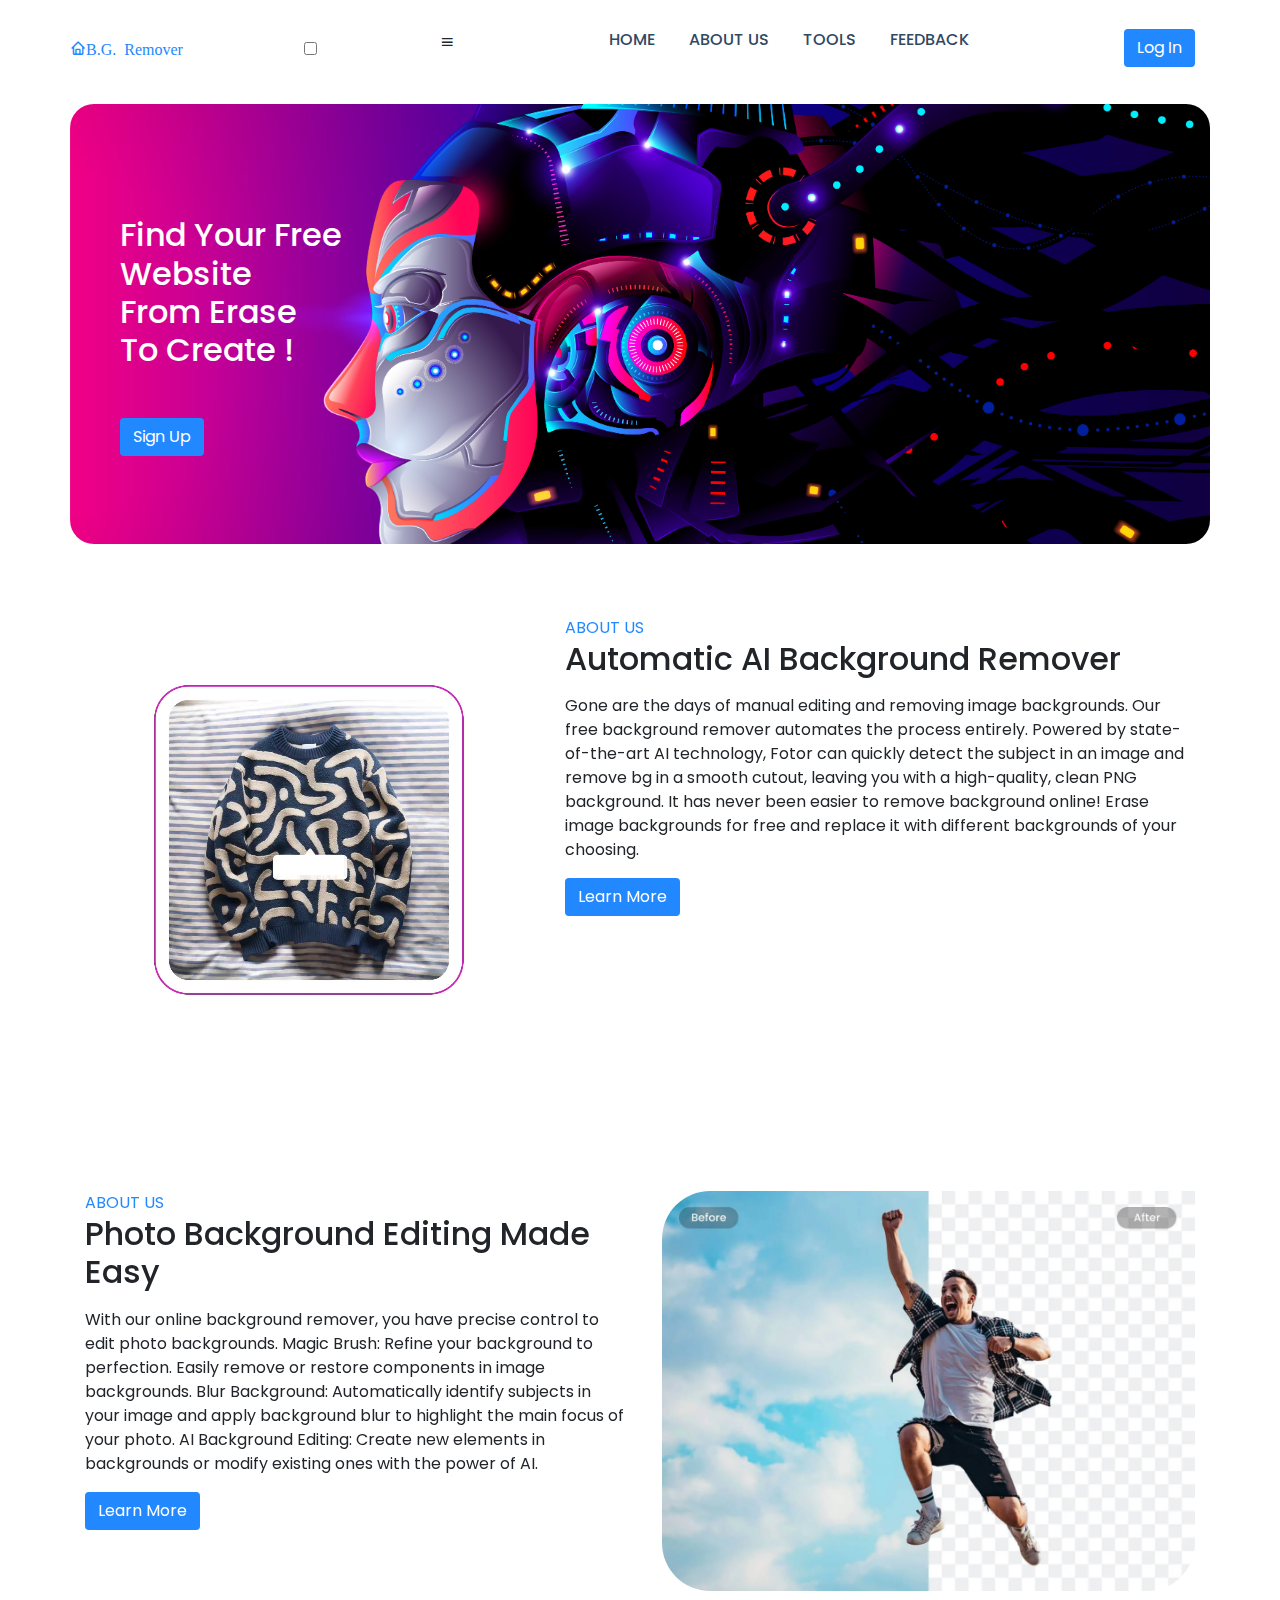
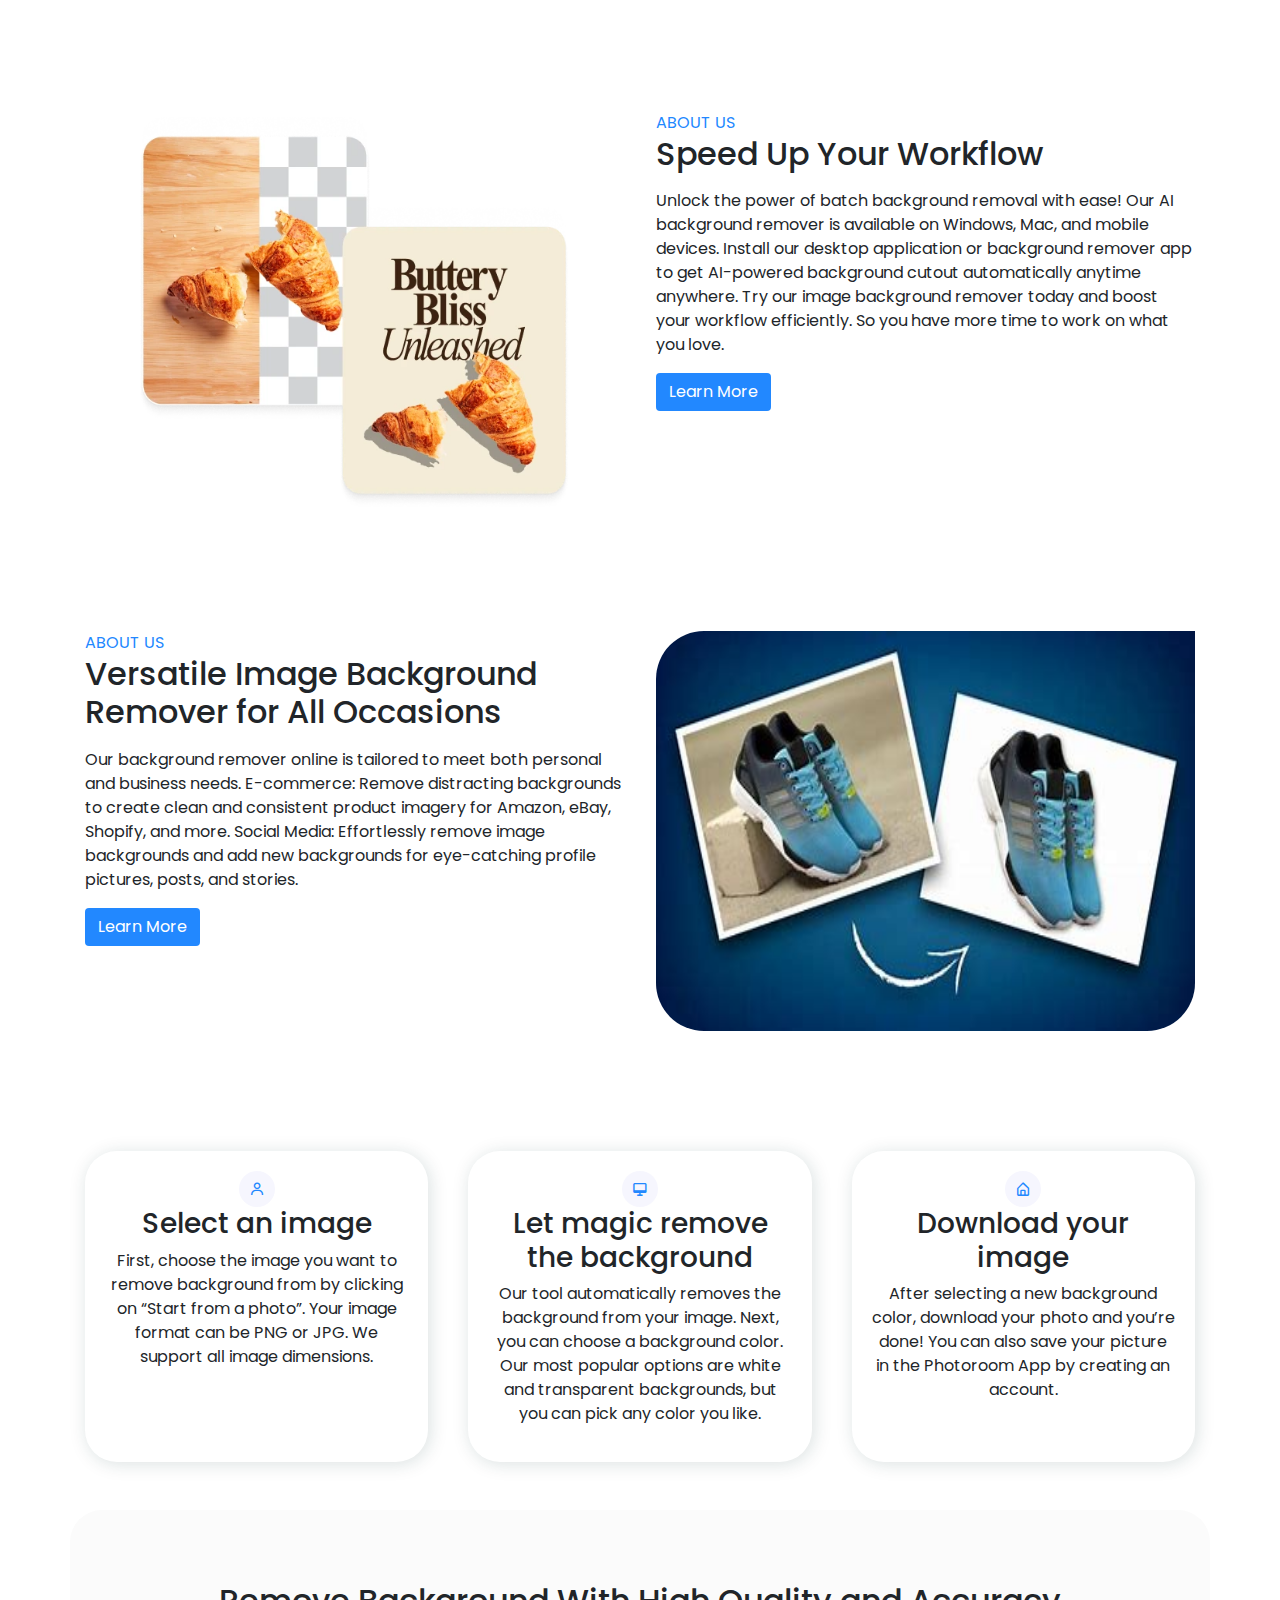
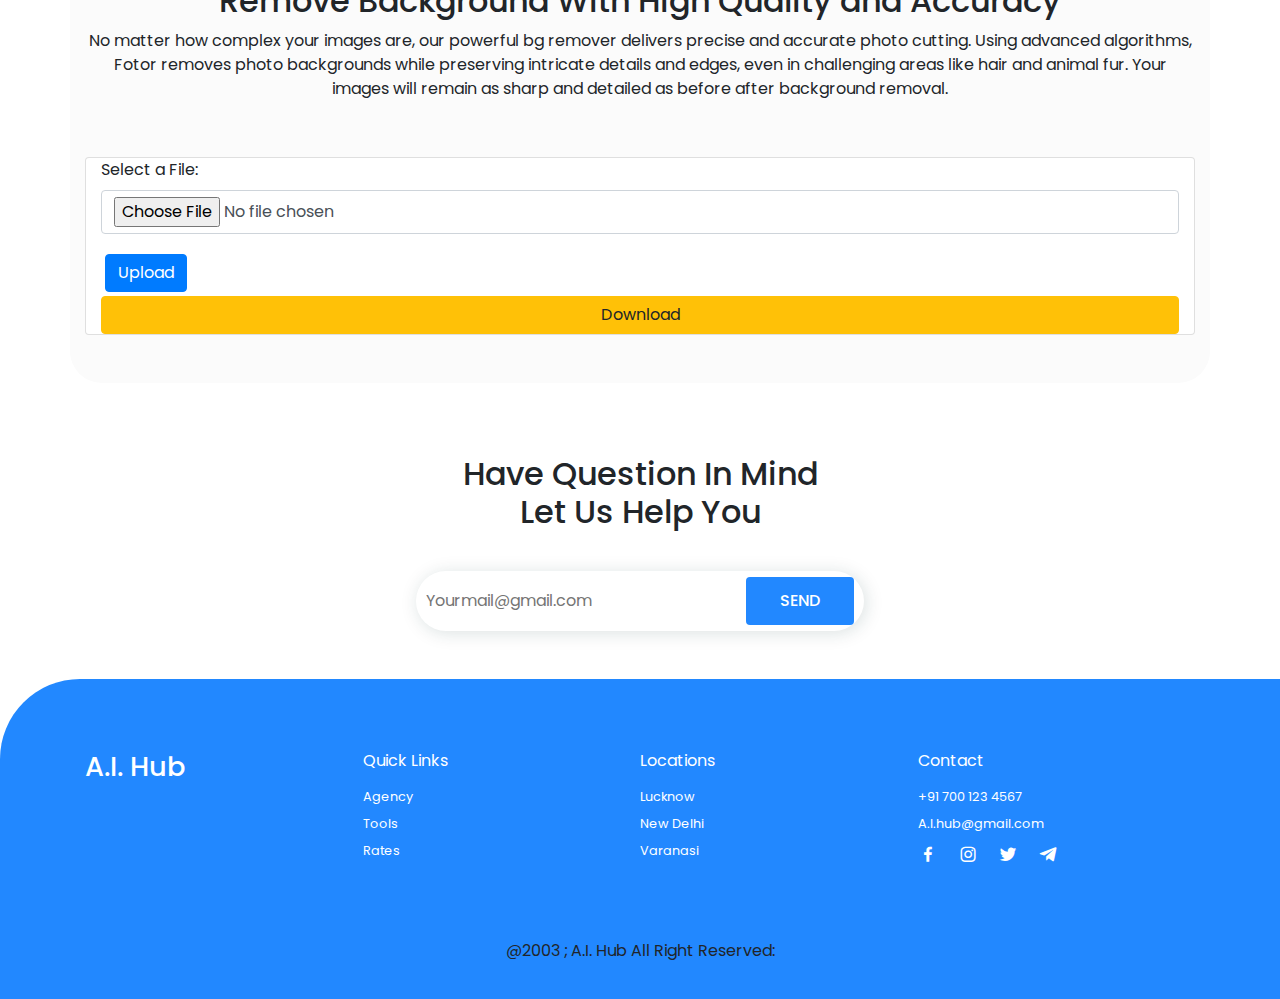
<file: index.html>
<!DOCTYPE html>
<html lang="en">
<>
    <meta charset="UTF-8">
    <meta http-equiv="X-UA-Compatible" content="IE=edge">
    <meta name="viewport" content="width=device-width, initial-scale=1.0">
    <title>BG Remover Website</title>
    <!-- link to css -->
    <!-- box icons -->
    <link rel="stylesheet" href="style.css">
        <link rel="stylesheet"
        href="https://cdn.jsdelivr.net/npm/boxicons@latest/css/boxicons.min.css">

        <link rel="stylesheet" href="https://cdn.jsdelivr.net/npm/bootstrap@4.0.0/dist/css/bootstrap.min.css" integrity="sha384-Gn5384xqQ1aoWXA+058RXPxPg6fy4IWvTNh0E263XmFcJlSAwiGgFAW/dAiS6JXm" crossorigin="anonymous">

</head>
<body>
    <!-- navbar  -->
    <header>
        <div class="nav container">
            <!-- logo -->
            <a href="index.html" class="logo"><i class='bx bx-home'>B.G. Remover</i></a>
            <!-- menu icon -->
            <input type="checkbox" name="" id="menu">
            <label for="menu"><i class='bx bx-menu' id="menu-icon"></i></label>
            <!-- nav list -->
            <ul class="navbar">
                <li><a href="#home">Home</a></li>
                <li><a href="#about">About Us</a></li>
                <li><a href="#sales">Tools</a></li>
                <li><a href="#Feedback">Feedback</a></li>
            </ul>
            <a href="login.html" class="btn">Log In</a>
        </div>
        
    </header>
 <!-- home -->
    <section class="home container" id="home">
        <div class="home-text">
            <h1> Find Your Free <br>Website <br>From Erase <br>To Create ! </h1>
            <a href="sign_up.html" class="btn">Sign Up</a>
        </div>
    </section>

    <!-- about -->
  <section class="about container" id="about">
    <div class="about-img">
        <video src="video.mp4" height="448px" width="448px" autoplay loop muted></video>
    </div>
    <div class="about-text" class="mep">
        <span>ABOUT US</span>
        <h2>Automatic AI Background Remover</h2>

        <p>Gone are the days of manual editing and removing image backgrounds. Our free background remover automates the process entirely. Powered by state-of-the-art AI 
            technology, Fotor can quickly detect the subject in an image and remove bg in a smooth cutout, leaving you with a high-quality, clean PNG background. It has never been easier to remove 
            background online!
            Erase image backgrounds for free and replace it with different backgrounds of your choosing.
            </p> 
        <a href="#" class="btn">Learn More</a>
    </div>
  </section>

  <!-- ***************** -->
  <section class="about container" id="about">
   
    <div class="about-text">
        <span>ABOUT US</span>
        <h2>Photo Background Editing Made Easy</h2>

        <p>With our online background remover, you have precise control to edit photo backgrounds.
            Magic Brush: Refine your background to perfection. Easily remove or restore components in image backgrounds.
            Blur Background: Automatically identify subjects in your image and apply background blur to highlight the main focus of your photo.
            AI Background Editing: Create new elements in backgrounds or modify existing ones with the power of AI.</p>
        <a href="#" class="btn">Learn More</a>
    </div>
    <div class="about-img">
        <img src="about.webp">
    </div>
  </section>
<!-- ******* -->
<section class="about container" id="about">
    <div class="about-img">
        <img src="31.webp">
    </div>
    <div class="about-text">
        <span>ABOUT US</span>
        <h2>Speed Up Your Workflow</h2>
        <p> Unlock the power of batch background removal with ease! Our AI background remover is 
            available on Windows, Mac, and mobile devices. Install our desktop application or background remover app to get AI-powered background cutout 
            automatically anytime anywhere. Try our image background remover today and boost your workflow efficiently. So you have more time to work on what you love.</p>
        <a href="#" class="btn">Learn More</a>
    </div>
  </section>
  <!-- ********* -->
  <section class="about container" id="about">
   
    <div class="about-text">
        <span>ABOUT US</span>
        <h2>Versatile Image Background Remover for All Occasions</h2>
        <p>

            Our background remover online is tailored to meet both personal and business needs.
            E-commerce: Remove distracting backgrounds to create clean and consistent product imagery for Amazon, eBay, Shopify, and more.
            Social Media: Effortlessly remove image backgrounds and add new backgrounds for eye-catching profile pictures, posts, and stories.
           
        </p>
        <a href="#" class="btn">Learn More</a>
    </div>
    <div class="about-img">
        <img src="66.jpg">
    </div>
  </section>

<!-- sales -->
<section class="sales container" id="sales">
    <!-- box1 -->
    <div class="box">
        <i class='bx bx-user'></i>
    
        <h3>Select an image</h3>
       <p>
        First, choose the image you want to remove background from by clicking on “Start from a photo”.
        
        Your image format can be PNG or JPG. We support all image dimensions.</p>     
    </div>
    <!-- box2 -->
    <div class="box">
        <i class='bx bx-desktop'></i>
        <h3>Let magic remove the background</h3>
        <p>
            Our tool automatically removes the background from your image. Next, you can choose a background color.
            
            Our most popular options are white and transparent backgrounds, but you can pick any color you like.</p>
        
    </div>
    <!-- box3 -->
    <div class="box">
        <i class='bx bx-home-alt'></i>
        <h3>Download your image</h3>
        <p>
            After selecting a new background color, download your photo and you’re done!
            
            You can also save your picture in the Photoroom App by creating an account.</p>
        
    </div>
</section>
<section class="properties container" id="properties">
    <div class="heading">
        <h2>Remove Background With High Quality and Accuracy</h2>
        <p>
            No matter how complex your images are, our powerful bg remover delivers precise and accurate photo cutting. Using advanced algorithms, Fotor removes photo backgrounds while preserving intricate details and edges, even in challenging areas like hair and animal fur. Your images will remain as sharp and detailed as before after background removal.
        </p>
    </div>
    <!-- ------------------------------------------------------------------------------------------------------------------->
    <div class="container mt-4">
        <div class="row mt-4">
        <div class="col-md-12 card mt-4">
        <form>
        <div class="form-group">
        <label for="fileInput">Select a File: </label> 
        <input id="fileInput" class="form-control" 
        type="file">
        </div>
        <input class="btn btn-primary m-1" 
        type="button"  onclick="submitHandler()"
        value="Upload">
        </form>

        <button class="btn btn-warning"
         onclick="downloadFile()">
         Download
        </button>
     
         </div>
        </div>
        </div>


<script src="https://code.jquery.com/jquery-3.2.1.slim.min.js" integrity="sha384-KJ3o2DKtIkvYIK3UENzmM7KCkRr/rE9/Qpg6aAZGJwFDMVNA/GpGFF93hXpG5KkN" crossorigin="anonymous"></script>
<script src="https://cdn.jsdelivr.net/npm/popper.js@1.12.9/dist/umd/popper.min.js" integrity="sha384-ApNbgh9B+Y1QKtv3Rn7W3mgPxhU9K/ScQsAP7hUibX39j7fakFPskvXusvfa0b4Q" crossorigin="anonymous"></script>
<script src="https://cdn.jsdelivr.net/npm/bootstrap@4.0.0/dist/js/bootstrap.min.js" integrity="sha384-JZR6Spejh4U02d8jOt6vLEHfe/JQGiRRSQQxSfFWpi1MquVdAyjUar5+76PVCmYl" crossorigin="anonymous"></script>

<script>
let imageURL;

function submitHandler() {
    console.log("click");
    const fileInput = document.getElementById('fileInput');
    console.log(fileInput.files);
    const image = fileInput.files[0];

    // Multipart file
    const formData = new FormData();
    formData.append('image_file', image);
    formData.append('size', 'auto');

    const apiKey = 'NC1Jj1qWN7ot1rNVixZcKm3P';

    fetch('https://api.remove.bg/v1.0/removebg', {
        method: 'POST',
        headers: {
            'X-Api-Key': apiKey
        },
        body: formData
    })
        .then(function (response) {
            return response.blob();
        })
        .then(function (blob) {
            console.log(blob);
            const url = URL.createObjectURL(blob);
            imageURL = url;
           
            const container = document.getElementById('properties');
            const img = document.createElement('img');
            img.src = url;
            img.style.maxWidth = "100%";
            img.style.height = "auto";
            img.alt = "Generated Image";
            container.appendChild(img);
        })
        .catch();
}

function downloadFile() {
    var anchorElement = document.createElement('a'); //<a></a>
    anchorElement.href = imageURL;
    anchorElement.download = 'naciasv.png';
    document.body.appendChild(anchorElement);

    anchorElement.click();

    document.body.removeChild(anchorElement);
}

</script>

       
</section>

<!-- newsletter -->
<section class="newsletter container " id="Feedback">
    <h2>Have Question In Mind <br>Let Us Help You</h2>
    <form action="">
        <input type="email" name="" id="email-box" placeholder="Yourmail@gmail.com" required>
        <input type="submit" value="send" class="btn">
    </form>
</section>
<!-- footer -->
<section class="footer">
    <div class="footer-container container">
        <h2>A.I. Hub</h2>
        <div class="footer-box">
            <h3>Quick Links</h3>
            <a href="#">Agency</a>
            <a href="#">Tools</a>
            <a href="#">Rates</a>
        </div>
        <div class="footer-box">
            <h3>Locations</h3>
            <a href="#">Lucknow</a>
            <a href="#">New Delhi</a>
            <a href="#">Varanasi</a>
        </div>
        <div class="footer-box">
            <h3>Contact</h3>
            <a href="#">+91 700 123 4567</a>
            <a href="#">A.I.hub@gmail.com</a>
            <div class="social">
                <a href="#" ><i class='bx bxl-facebook'></i></a>
                <a href="#" ><i class='bx bxl-instagram'></i></a>
                <a href="#" ><i class='bx bxl-twitter'></i></a>
                <a href="#" ><i class='bx bxl-telegram'></i></a>
            </div>
        </div>

    </div>
</section>
<!-- copyright -->
<div class="copyright">
    <p> @2003 ; A.I. Hub All Right Reserved:</p>
</div>
</body>
</html>
</file>
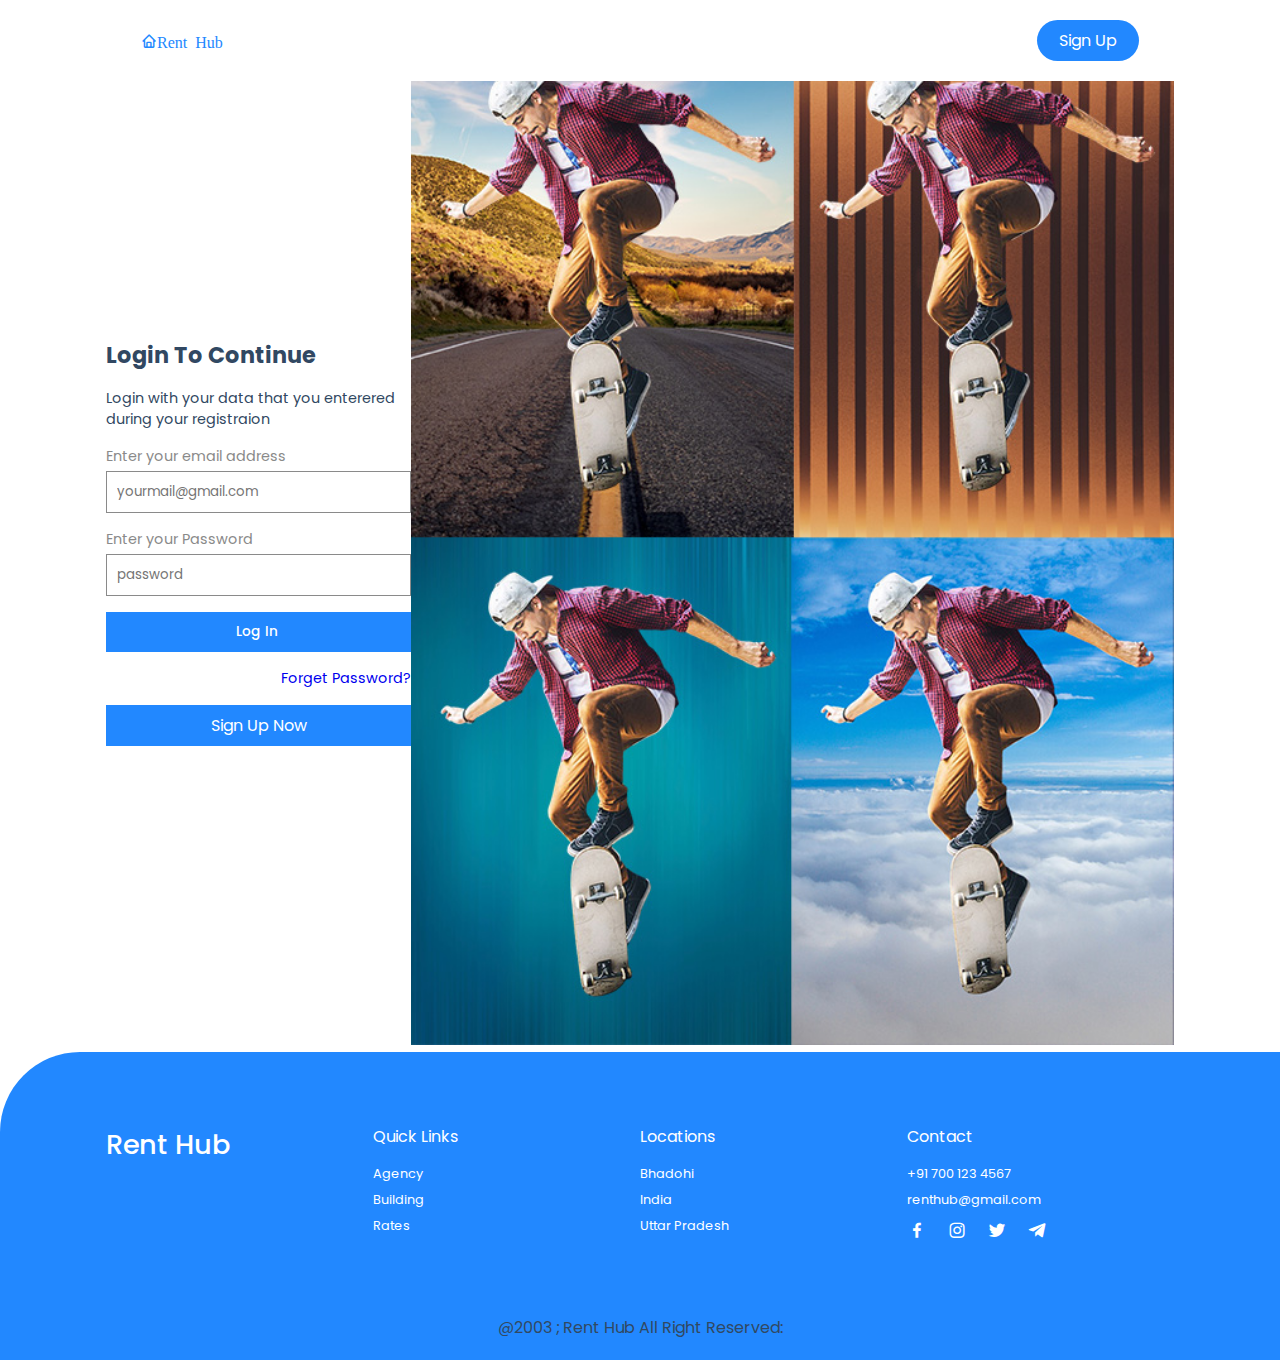
<file: login.html>
<!DOCTYPE html>
<html lang="en">
<head>
    <meta charset="UTF-8">
    <meta http-equiv="X-UA-Compatible" content="IE=edge">
    <meta name="viewport" content="width=device-width, initial-scale=1.0">
    <title>House Rent Website</title>
    <!-- link to css -->
    <!-- box icons -->
    <link rel="stylesheet" href="style.css">
        <link rel="stylesheet"
        href="https://cdn.jsdelivr.net/npm/boxicons@latest/css/boxicons.min.css">
</head>
<body>
    <!-- navbar  -->
    <header>
        <div class="nav container">
            <!-- logo -->
            <a href="index.html" class="logo"><i class='bx bx-home'>Rent Hub</i></a>
        
            <a href="sign_up.html" class="btn">Sign Up</a>
        </div>
        
    </header>
    <!-- log in  -->
    <div class="login container">
        <div class="login-container">
            <h2>Login To Continue  </h2>
                <p>Login with your data that you enterered <br>during your registraion </p>
                <!-- login form  -->
                <form action="">
                    <span>Enter your email address</span>
                    <input type="email" name="" id="" placeholder="yourmail@gmail.com" required>
                    <span>Enter your Password</span>
                    <input type="password" name="" id="" placeholder="password" required>
                    <input type="submit" value="Log In " class="button"> 
                    <a href="#">Forget Password?</a>
                </form>
                <a href="sign_up.html" class="btn" >Sign Up Now</a>
        </div>
   
<div class="login-image">
    <img src="11.jpg">
</div>
</div>
<!-- footer -->
<section class="footer">
    <div class="footer-container container">
        <h2>Rent Hub</h2>
        <div class="footer-box">
            <h3>Quick Links</h3>
            <a href="#">Agency</a>
            <a href="#">Building</a>
            <a href="#">Rates</a>
        </div>
        <div class="footer-box">
            <h3>Locations</h3>
            <a href="#">Bhadohi</a>
            <a href="#">India</a>
            <a href="#">Uttar Pradesh</a>
        </div>
        <div class="footer-box">
            <h3>Contact</h3>
            <a href="#">+91 700 123 4567</a>
            <a href="#">renthub@gmail.com</a>
            <div class="social">
                <a href="#" ><i class='bx bxl-facebook'></i></a>
                <a href="#" ><i class='bx bxl-instagram'></i></a>
                <a href="#" ><i class='bx bxl-twitter'></i></a>
                <a href="#" ><i class='bx bxl-telegram'></i></a>
            </div>
        </div>

    </div>
</section>
<!-- copyright -->
<div class="copyright">
    <p> @2003 ; Rent Hub All Right Reserved:</p>
</div>
</body>
</html>
</file>
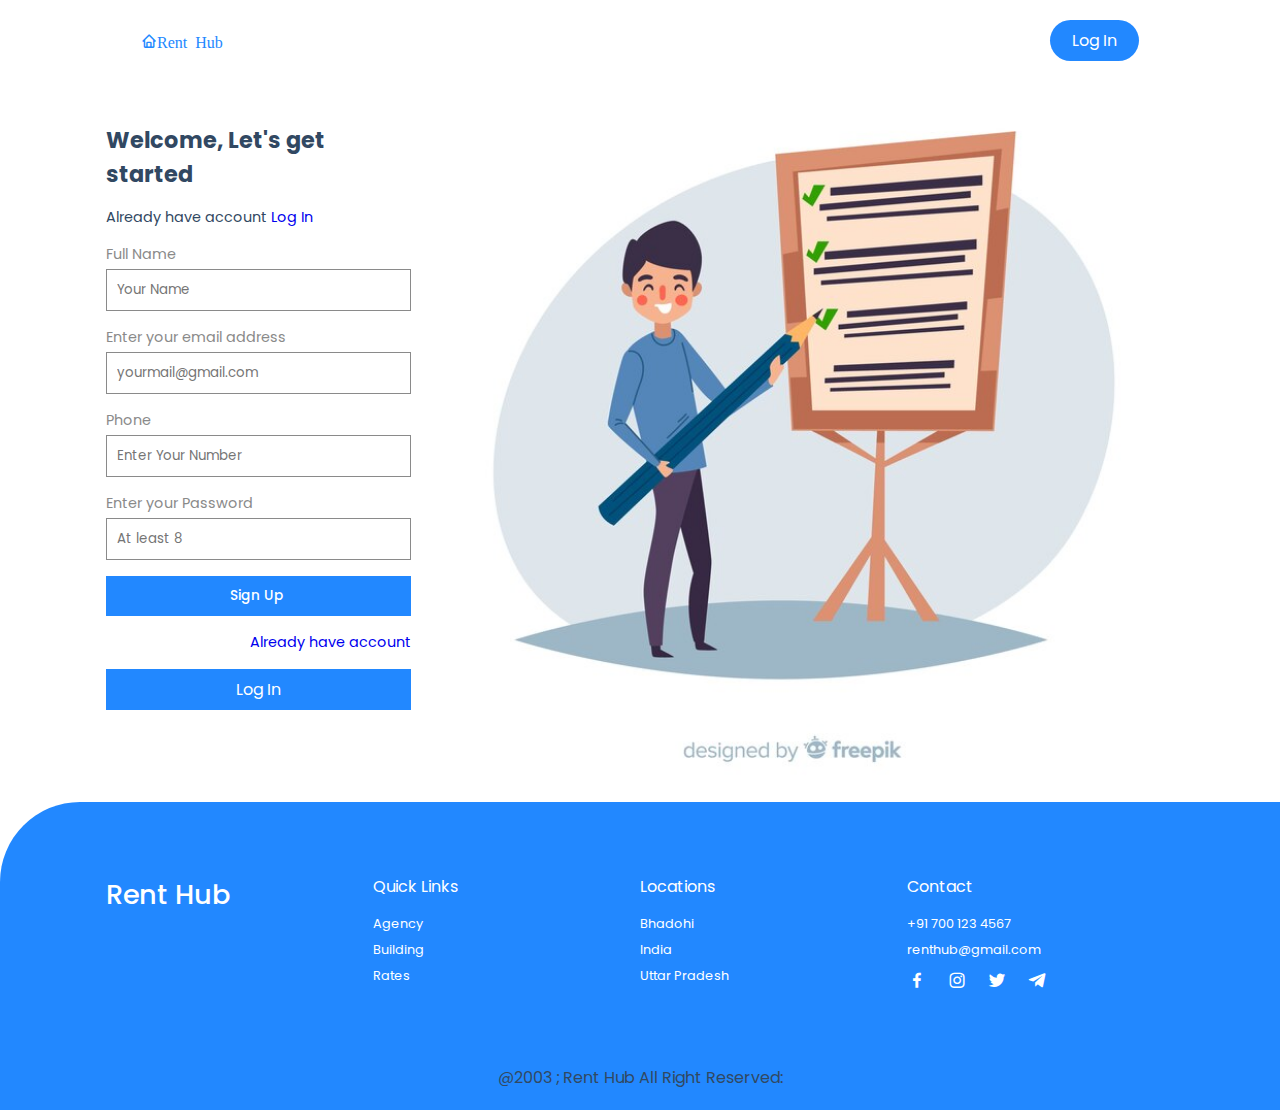
<file: sign_up.html>
<!DOCTYPE html>
<html lang="en">
<head>
    <meta charset="UTF-8">
    <meta http-equiv="X-UA-Compatible" content="IE=edge">
    <meta name="viewport" content="width=device-width, initial-scale=1.0">
    <title>Log In</title>
    <!-- link to css -->
    <!-- box icons -->
    <link rel="stylesheet" href="style.css">
        <link rel="stylesheet"
        href="https://cdn.jsdelivr.net/npm/boxicons@latest/css/boxicons.min.css">
</head>
<body>
    <!-- navbar  -->
    <header>
        <div class="nav container">
            <!-- logo -->
            <a href="index.html" class="logo"><i class='bx bx-home'>Rent Hub</i></a>
        
            <a href="login.html" class="btn">Log In</a>
        </div>
        
    </header>
    <!-- sign up -->
    <div class="login container">
        <div class="login-container">
            <h2>Welcome, Let's get started  </h2>
                <p>Already have account <a href="login.html">Log In</a> </p>
                <!-- login form  -->
                <form action="">
                    <span>Full Name</span>
                    <input type="text" name="" id="" placeholder="Your Name" required>
                    <span>Enter your email address</span>
                    <input type="email" name="" id="" placeholder="yourmail@gmail.com" required>
                    <span>Phone</span>
                    <input type="tel" name="" id="" placeholder="Enter Your Number" required>
                    <span>Enter your Password</span>
                    <input type="password" name="" id="" placeholder="At least 8" required>
                    <input type="submit" value="Sign Up " class="button"> 
                    <a href="login.html">Already have account</a>
                </form>
                <a href="login.html" class="btn" >Log In</a>
        </div>
   
<div class="login-image">
    <img src="signup1.jpg">
</div>
</div>
<!-- footer -->
<section class="footer">
    <div class="footer-container container">
        <h2>Rent Hub</h2>
        <div class="footer-box">
            <h3>Quick Links</h3>
            <a href="#">Agency</a>
            <a href="#">Building</a>
            <a href="#">Rates</a>
        </div>
        <div class="footer-box">
            <h3>Locations</h3>
            <a href="#">Bhadohi</a>
            <a href="#">India</a>
            <a href="#">Uttar Pradesh</a>
        </div>
        <div class="footer-box">
            <h3>Contact</h3>
            <a href="#">+91 700 123 4567</a>
            <a href="#">renthub@gmail.com</a>
            <div class="social">
                <a href="#" ><i class='bx bxl-facebook'></i></a>
                <a href="#" ><i class='bx bxl-instagram'></i></a>
                <a href="#" ><i class='bx bxl-twitter'></i></a>
                <a href="#" ><i class='bx bxl-telegram'></i></a>
            </div>
        </div>

    </div>
</section>
<!-- copyright -->
<div class="copyright">
    <p> @2003 ; Rent Hub All Right Reserved:</p>
</div>
</body>
</html>
</file>
<file: style.css>
@import url('https://fonts.googleapis.com/css2?family=Poppins:wght@400;500;600;700&display=swap');
*{
font-family: 'Poppins', sans-serif;
margin: 0;
padding: 0;
box-sizing: border-box;
scroll-behavior: smooth;
scroll-padding-top: 4rem;
list-style: none;
text-decoration: none;
}
:root {
    --main-color:#2288ff;
    --second-color:#192f6a;
    --text-color:#314862;
    --bg-color:#fff ;

    /* box shadow */
    --box-shadow:2px 2px 18px rgb(14 52 54 / 15%);
}
    img{
        width: 100%;
    }
    body{
        color:var(--text-color); 
    }
    .container{
        max-width: 1068px;
        margin-left: auto;
        margin-right: auto;
    }
    header{
        display: block;
        width: 100%;
        background: var(--bg-color);
        position: fixed;
        top: 0;
        left: 0;
        z-index: 100;
    }
    .nav {
        display:flex;
        align-items:center;
        justify-content:space-between;
        padding: 20px 35px;
    } 
    .logo{
        display: flex;
        align-items: center;
        column-gap: 0.5rem;
        font-size: 1rem;
        font-weight: 700;
        color: var(--text-color);
        text-transform: uppercase;
    }
    .logo .bx {
        font-size: 24;
        color: var(--main-color);
    }
    .navbar{
        display:flex;
    }
    .navbar a{
        padding: 8px 17px;
        color: var(--text-color);
        font-size: 1rem;
        text-transform: uppercase;
        font-weight: 500;
    }
    .navbar a:hover {
        color: var(--main-color);
    }
    .btn{
        padding: 8px 22px;
        background: var(--main-color);
        color: var(--bg-color);
        border-radius: 5rem;
    }
    .btn:hover{
        background:blue ;
    }
    section{
        padding: 4.5rem 0 3rem;
    }
    .home{
        margin-top: 5rem;
        background: url(house2.jpg);
        background-repeat: no-repeat;
        background-size: cover;
        background-position: center;
        height: 440px;
        border-radius: 1.5rem;
        display: flex;
        align-items: center;
    }
    .home-text{
        padding-left: 35px;
    }
    .home-text h1{
        color: var(--bg-color);
        font-size: 2rem;
        margin-bottom: 3rem;
    }
    .about{
        display: grid;
        grid-template-columns: repeat(auto-fit,minmax(18rem,auto));
        gap: 2rem;
    }
    .about-img img{
        border-radius: 3rem 0 3rem 3rem;
        height: 400px;
    }
    .about-text span{
        color: var(--main-color);
    }
    .about-text p{
        margin: 1rem 0 1rem;
    }
  
    .sales{
        display: grid;
        grid-template-columns: repeat(auto-fit,minmax(240px,auto));
        gap: 2.5rem;
    }
    .sales .box{
        padding: 20px;
        background: var(--bg-color);
        box-shadow: var(--box-shadow);
        text-align: center;
        border-radius: 2rem;
    }
    .sales .box:hover{
        background:var(--main-color);
        color: var(--bg-color);
        transition: 0.4s all linear;
    }
    .sales .box .bx{
        padding: 10px;
        border-radius: 50%;
        background-color: #f6f6fe;
        color: var(--main-color);
    }
    .sales .box .h3{
        font-size: 1.1rem;
        margin: 1rem 0 0 0.4rem;
    }

    .heading{
        text-align: center;
        margin-bottom: 2rem;
    }
    .heading span{
        font-weight: 500;
        color: var(--main-color);
    }
    .properties{
        background: #fbfbfb;
        border-radius: 2rem;
    }
    .properties-container{
        display: grid;
        grid-template-columns: repeat(auto-fit,minmax(240px,auto));
        gap: 3rem;
        padding: 0 50px;
    }
    .properties-container .box1{
        background: var(--bg-color);
        padding: 10px;
        border-radius: 1rem;
        box-shadow: var(--box-shadow);
    }
    .properties-container .box1:hover{
        transform: translateY(-10px);
        transform: 0.5s;
    }
    .properties-container .box1 img{
        border-radius: 1rem;
        height: 220px;
        object-fit: cover;
        object-position: center;
    }
    .properties-container .box1 h3{
        font-size: 1rem;
        font-weight: 600;
        float: right;
    }
    .properties-container .box1 .content{
        display: flex;
        justify-content: space-between;
        margin-top: 2rem;
    }
    
    .properties-container .box1 .content .text h3{
        font-weight: 500;
    }
    
    .properties-container .box1 .content .text p{
        font-size: 0.8rem;
    }
    
    .properties-container .box1 .content .icon{
        display: flex;
        align-items: center;
        column-gap: 1rem;

    }
    .properties-container .box1 .content .icon .bx{
        display: flex;
        align-items: center;
        font-size: 20px;

    }
    .properties-container .box1 .content .icon span{
     font-size: 16px;
     font-weight: 500;
     margin-left: 4px;
    }
    .newsletter{
        display: flex;
        align-items: center;
        justify-content: center;
        flex-direction: column;
        row-gap: 2rem;
        text-align: center;
    }
    .newsletter form{
        background: var(--bg-color);
        box-shadow: var(--box-shadow);
        padding: 6px 10px;
        border-radius: 5rem;
    }
    .newsletter form input{
        border: none;
        outline: none;
    }
    .newsletter .btn{
        padding: 12px 34px;
        font-weight: 500;
        text-transform: uppercase;
    }
    .footer{
        background: var(--main-color);
        color: var(--bg-color);
        border-radius: 5rem 0 0 0;
    }
    .footer-container{
        display: grid;
        grid-template-columns: repeat(auto-fit, minmax(240px,auto ));
    }
    .footer-container h2{
        font-size: 1.7rem;
        font-weight: 500;

    }
    .footer-box{
        display: flex;
        flex-direction: column;
        
    }
    .footer-box h3{
        margin-bottom: 1rem;
        font-size: 1rem;
        font-weight: 400;
        

    }
    .footer-box a{
        font-size: 0.8rem;
        columns: var(--bg-color);
        font-weight: 400;
        margin-bottom: 0.5rem;
        color: white;
    }
    .footer-box a:hover{
        color: var(--text-color);
    }
    .social a{
        font-size: 20px;
        margin-right: 1rem;
    }
    .social a:hover{
        color: var(--second-color);
    }
    .copyright{
        padding: 20px;
        text-align: center;
        columns: var(--bg-color);
        background: var(--main-color);
    }
    .login{
        display: grid;
        grid-template-columns: 0.4fr 1fr ;
        align-items: center;
        min-height: 80vh;
        margin-top: 2rem;
    }
    .login-container{
        display: flex;
        flex-direction: column;
        row-gap: 1rem;

    }
    .login-container h2{
        font-size: 1.4rem;
    }
    .login-container p{
        font-size: 0.9rem;
    }
    .login-container form{
        display: flex;
        flex-direction: column;
    }
    .login-container form span{
        font-size: 0.9rem;
        color: #8a8a8a;
        margin-bottom: 4px;
    }
    .login-container form input{
        border: 1px solid #8a8a8a;
       outline: none;
       padding: 10px;
       margin-bottom: 1rem;
       background: var(--bg-color);
    }
    .login-container form .button{
        outline: none;
        border: none;
        background: var(--main-color);
        color: var(--bg-color);
        font-size: 0.85rem;
        font-weight: 500;
    }
    .login-container form a{
        font-size: 0.9rem;
        text-align: right;
    }
    .login-container .btn{
        border-radius: 0;
        text-align: center;
    }


    #properties img {
        
        display: block;
        margin: 20px auto;
        max-width: 90%; /* Adjust width to fit the container */
        border: 2px solid #ddd; /* Optional styling for better visuals */
        border-radius: 8px; /* Optional rounded corners */
        box-shadow: 0 4px 8px rgba(0, 0, 0, 0.1); /* Optional shadow */
    }
</file>
